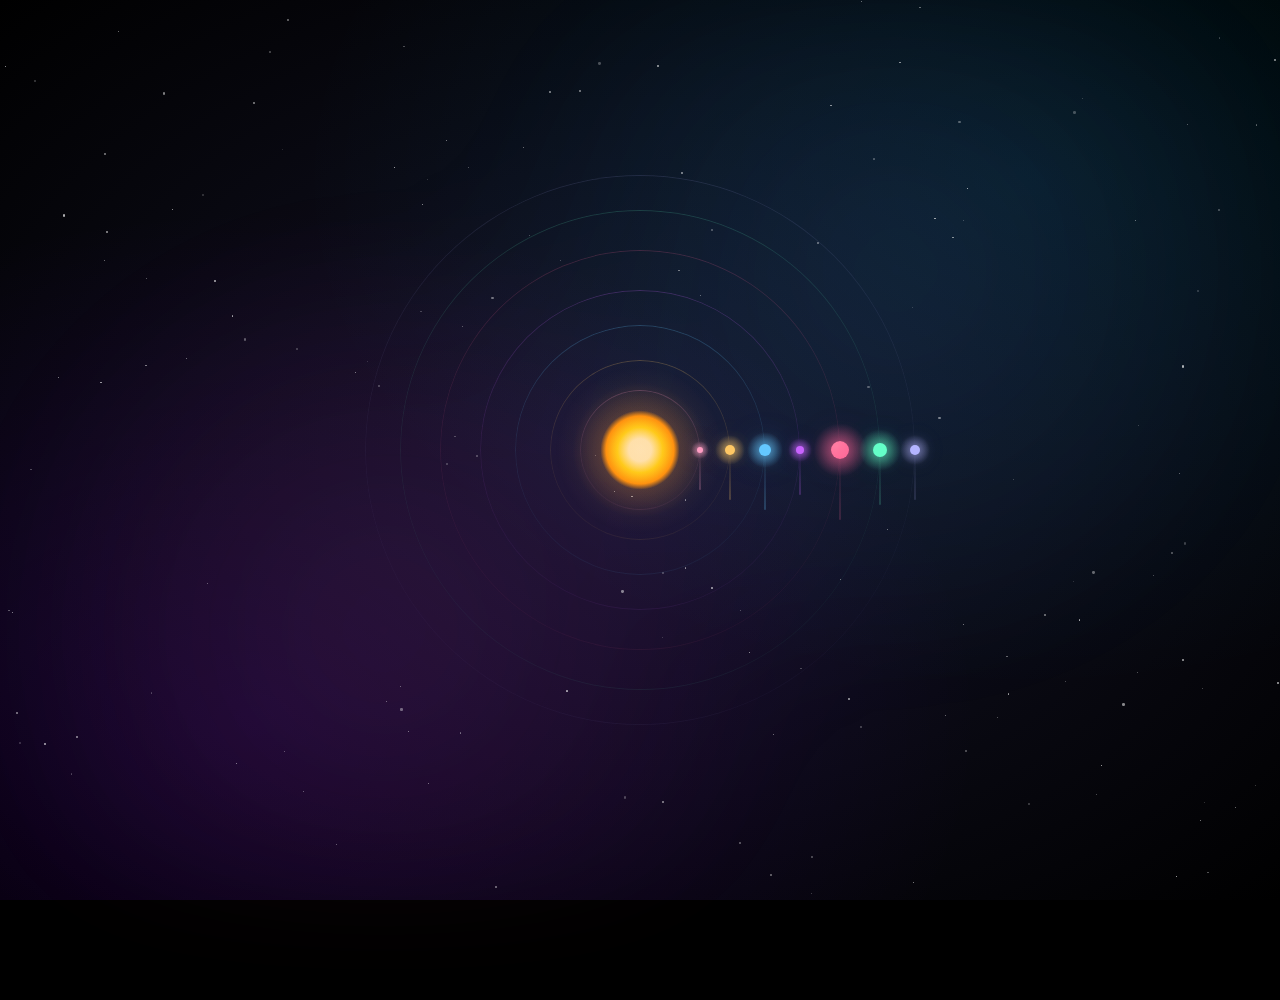
<file: target/classes/static/solar-demo.html>
<!DOCTYPE html>
<html lang="zh-CN">
<head>
    <meta charset="UTF-8">
    <meta name="viewport" content="width=device-width, initial-scale=1.0">
    <title>太阳系动画演示 v2</title>
    <style>
        * {
            margin: 0;
            padding: 0;
            box-sizing: border-box;
        }

        body {
            min-height: 100vh;
            background: #000;
            display: flex;
            align-items: center;
            justify-content: center;
            overflow: hidden;
        }

        /* 深空背景 */
        .space-bg {
            position: fixed;
            inset: 0;
            background:
                radial-gradient(ellipse at 20% 80%, rgba(120, 0, 255, 0.15) 0%, transparent 50%),
                radial-gradient(ellipse at 80% 20%, rgba(0, 200, 255, 0.1) 0%, transparent 50%),
                radial-gradient(ellipse at 50% 50%, rgba(20, 20, 40, 1) 0%, #000 100%);
        }

        /* 星云效果 */
        .nebula {
            position: fixed;
            inset: 0;
            opacity: 0.4;
            background:
                radial-gradient(circle at 30% 70%, rgba(255, 100, 150, 0.2) 0%, transparent 40%),
                radial-gradient(circle at 70% 30%, rgba(100, 150, 255, 0.2) 0%, transparent 40%);
            filter: blur(60px);
            animation: nebulaPulse 8s ease-in-out infinite;
        }

        @keyframes nebulaPulse {
            0%, 100% { opacity: 0.3; transform: scale(1); }
            50% { opacity: 0.5; transform: scale(1.1); }
        }

        /* 太阳系容器 */
        .solar-system {
            position: relative;
            width: 600px;
            height: 600px;
        }

        /* 太阳 - 抽象发光核心 */
        .sun {
            position: absolute;
            top: 50%;
            left: 50%;
            transform: translate(-50%, -50%);
            width: 80px;
            height: 80px;
            background: radial-gradient(circle,
                #fff 0%,
                #fffae6 20%,
                #ffd700 40%,
                #ff8c00 60%,
                transparent 70%
            );
            border-radius: 50%;
            animation: sunGlow 4s ease-in-out infinite;
        }

        .sun::before {
            content: '';
            position: absolute;
            inset: -40px;
            background: radial-gradient(circle,
                rgba(255, 200, 100, 0.4) 0%,
                rgba(255, 150, 50, 0.2) 30%,
                transparent 60%
            );
            border-radius: 50%;
            animation: sunCorona 3s ease-in-out infinite alternate;
        }

        .sun::after {
            content: '';
            position: absolute;
            inset: -80px;
            background: radial-gradient(circle,
                rgba(255, 180, 80, 0.15) 0%,
                transparent 50%
            );
            border-radius: 50%;
        }

        @keyframes sunGlow {
            0%, 100% { filter: brightness(1) drop-shadow(0 0 30px rgba(255, 200, 100, 0.8)); }
            50% { filter: brightness(1.2) drop-shadow(0 0 50px rgba(255, 200, 100, 1)); }
        }

        @keyframes sunCorona {
            0% { transform: scale(1) rotate(0deg); opacity: 0.6; }
            100% { transform: scale(1.2) rotate(180deg); opacity: 0.8; }
        }

        /* 轨道 - 抽象光环 */
        .orbit {
            position: absolute;
            top: 50%;
            left: 50%;
            transform: translate(-50%, -50%);
            border-radius: 50%;
            border: 1px solid transparent;
            background: linear-gradient(var(--orbit-color), transparent) border-box;
            mask: linear-gradient(#fff 0 0) padding-box, linear-gradient(#fff 0 0);
            mask-composite: exclude;
            -webkit-mask: linear-gradient(#fff 0 0) padding-box, linear-gradient(#fff 0 0);
            -webkit-mask-composite: xor;
            opacity: 0.6;
        }

        .orbit::before {
            content: '';
            position: absolute;
            inset: -2px;
            border-radius: 50%;
            background: linear-gradient(90deg, transparent, var(--orbit-glow), transparent);
            opacity: 0.3;
            animation: orbitGlow 4s linear infinite;
        }

        @keyframes orbitGlow {
            from { transform: rotate(0deg); }
            to { transform: rotate(360deg); }
        }

        /* 行星轨道容器 */
        .planet-orbit {
            position: absolute;
            top: 50%;
            left: 50%;
            transform-origin: center center;
        }

        /* 行星 - 抽象光点 */
        .planet {
            position: absolute;
            border-radius: 50%;
            transform: translate(-50%, -50%);
        }

        .planet::before {
            content: '';
            position: absolute;
            inset: -100%;
            background: radial-gradient(circle, var(--planet-glow) 0%, transparent 70%);
            border-radius: 50%;
        }

        /* 轨道尾迹 */
        .trail {
            position: absolute;
            top: 0;
            left: 50%;
            transform: translateX(-50%);
            width: 2px;
            height: 40px;
            background: linear-gradient(to top, var(--trail-color), transparent);
            border-radius: 2px;
            opacity: 0.6;
        }

        /* 行星1 - 内圈 */
        .orbit-1 { width: 120px; height: 120px; --orbit-color: rgba(255, 150, 200, 0.3); --orbit-glow: rgba(255, 150, 200, 0.5); }
        .planet-orbit-1 { width: 120px; height: 120px; animation: orbit 6s linear infinite; }
        .planet-1 {
            top: 0; left: 50%;
            width: 6px; height: 6px;
            background: #ff9ec4;
            --planet-glow: rgba(255, 158, 196, 0.6);
            box-shadow: 0 0 10px #ff9ec4, 0 0 20px rgba(255, 158, 196, 0.5);
        }
        .trail-1 { --trail-color: rgba(255, 158, 196, 0.4); }

        /* 行星2 */
        .orbit-2 { width: 180px; height: 180px; --orbit-color: rgba(255, 200, 100, 0.3); --orbit-glow: rgba(255, 200, 100, 0.5); }
        .planet-orbit-2 { width: 180px; height: 180px; animation: orbit 9s linear infinite; }
        .planet-2 {
            top: 0; left: 50%;
            width: 10px; height: 10px;
            background: #ffc864;
            --planet-glow: rgba(255, 200, 100, 0.6);
            box-shadow: 0 0 15px #ffc864, 0 0 30px rgba(255, 200, 100, 0.4);
        }
        .trail-2 { --trail-color: rgba(255, 200, 100, 0.4); height: 50px; }

        /* 行星3 - 地球蓝 */
        .orbit-3 { width: 250px; height: 250px; --orbit-color: rgba(100, 200, 255, 0.3); --orbit-glow: rgba(100, 200, 255, 0.5); }
        .planet-orbit-3 { width: 250px; height: 250px; animation: orbit 12s linear infinite; }
        .planet-3 {
            top: 0; left: 50%;
            width: 12px; height: 12px;
            background: #64c8ff;
            --planet-glow: rgba(100, 200, 255, 0.6);
            box-shadow: 0 0 15px #64c8ff, 0 0 30px rgba(100, 200, 255, 0.5);
        }
        .trail-3 { --trail-color: rgba(100, 200, 255, 0.4); height: 60px; }

        /* 行星4 */
        .orbit-4 { width: 320px; height: 320px; --orbit-color: rgba(200, 100, 255, 0.3); --orbit-glow: rgba(200, 100, 255, 0.5); }
        .planet-orbit-4 { width: 320px; height: 320px; animation: orbit 16s linear infinite; }
        .planet-4 {
            top: 0; left: 50%;
            width: 8px; height: 8px;
            background: #c864ff;
            --planet-glow: rgba(200, 100, 255, 0.6);
            box-shadow: 0 0 12px #c864ff, 0 0 25px rgba(200, 100, 255, 0.4);
        }
        .trail-4 { --trail-color: rgba(200, 100, 255, 0.4); height: 45px; }

        /* 行星5 - 大型 */
        .orbit-5 { width: 400px; height: 400px; --orbit-color: rgba(255, 100, 150, 0.25); --orbit-glow: rgba(255, 100, 150, 0.4); }
        .planet-orbit-5 { width: 400px; height: 400px; animation: orbit 20s linear infinite; }
        .planet-5 {
            top: 0; left: 50%;
            width: 18px; height: 18px;
            background: radial-gradient(circle at 30% 30%, #ff8fab, #ff6496);
            --planet-glow: rgba(255, 100, 150, 0.5);
            box-shadow: 0 0 20px #ff6496, 0 0 40px rgba(255, 100, 150, 0.3);
        }
        .trail-5 { --trail-color: rgba(255, 100, 150, 0.3); height: 70px; }

        /* 行星6 - 外圈 */
        .orbit-6 { width: 480px; height: 480px; --orbit-color: rgba(100, 255, 200, 0.2); --orbit-glow: rgba(100, 255, 200, 0.4); }
        .planet-orbit-6 { width: 480px; height: 480px; animation: orbit 25s linear infinite; }
        .planet-6 {
            top: 0; left: 50%;
            width: 14px; height: 14px;
            background: #64ffc8;
            --planet-glow: rgba(100, 255, 200, 0.5);
            box-shadow: 0 0 18px #64ffc8, 0 0 35px rgba(100, 255, 200, 0.3);
        }
        .trail-6 { --trail-color: rgba(100, 255, 200, 0.3); height: 55px; }

        /* 行星7 - 最外圈 */
        .orbit-7 { width: 550px; height: 550px; --orbit-color: rgba(180, 180, 255, 0.15); --orbit-glow: rgba(180, 180, 255, 0.3); }
        .planet-orbit-7 { width: 550px; height: 550px; animation: orbit 30s linear infinite; }
        .planet-7 {
            top: 0; left: 50%;
            width: 10px; height: 10px;
            background: #b4b4ff;
            --planet-glow: rgba(180, 180, 255, 0.5);
            box-shadow: 0 0 15px #b4b4ff, 0 0 30px rgba(180, 180, 255, 0.3);
        }
        .trail-7 { --trail-color: rgba(180, 180, 255, 0.25); height: 50px; }

        @keyframes orbit {
            from { transform: translate(-50%, -50%) rotate(0deg); }
            to { transform: translate(-50%, -50%) rotate(360deg); }
        }

        /* 背景星星 */
        .stars {
            position: fixed;
            inset: 0;
            pointer-events: none;
        }

        .star {
            position: absolute;
            background: white;
            border-radius: 50%;
        }

        .star.twinkle {
            animation: twinkle 3s ease-in-out infinite;
        }

        @keyframes twinkle {
            0%, 100% { opacity: 0.2; transform: scale(1); }
            50% { opacity: 1; transform: scale(1.5); }
        }

        /* 流星 */
        .meteor {
            position: fixed;
            width: 2px;
            height: 80px;
            background: linear-gradient(to bottom, rgba(255, 255, 255, 0.8), transparent);
            transform: rotate(-45deg);
            animation: meteor 4s linear infinite;
            opacity: 0;
        }

        @keyframes meteor {
            0% { opacity: 0; transform: translateX(0) translateY(0) rotate(-45deg); }
            10% { opacity: 1; }
            30% { opacity: 0; }
            100% { opacity: 0; transform: translateX(-300px) translateY(300px) rotate(-45deg); }
        }
    </style>
</head>
<body>
    <div class="space-bg"></div>
    <div class="nebula"></div>
    <div class="stars" id="stars"></div>

    <div class="solar-system">
        <!-- 轨道 -->
        <div class="orbit orbit-1"></div>
        <div class="orbit orbit-2"></div>
        <div class="orbit orbit-3"></div>
        <div class="orbit orbit-4"></div>
        <div class="orbit orbit-5"></div>
        <div class="orbit orbit-6"></div>
        <div class="orbit orbit-7"></div>

        <!-- 太阳 -->
        <div class="sun"></div>

        <!-- 行星 -->
        <div class="planet-orbit planet-orbit-1">
            <div class="trail trail-1"></div>
            <div class="planet planet-1"></div>
        </div>
        <div class="planet-orbit planet-orbit-2">
            <div class="trail trail-2"></div>
            <div class="planet planet-2"></div>
        </div>
        <div class="planet-orbit planet-orbit-3">
            <div class="trail trail-3"></div>
            <div class="planet planet-3"></div>
        </div>
        <div class="planet-orbit planet-orbit-4">
            <div class="trail trail-4"></div>
            <div class="planet planet-4"></div>
        </div>
        <div class="planet-orbit planet-orbit-5">
            <div class="trail trail-5"></div>
            <div class="planet planet-5"></div>
        </div>
        <div class="planet-orbit planet-orbit-6">
            <div class="trail trail-6"></div>
            <div class="planet planet-6"></div>
        </div>
        <div class="planet-orbit planet-orbit-7">
            <div class="trail trail-7"></div>
            <div class="planet planet-7"></div>
        </div>
    </div>

    <!-- 流星 -->
    <div class="meteor" style="top: 10%; left: 80%; animation-delay: 0s;"></div>
    <div class="meteor" style="top: 30%; left: 90%; animation-delay: 2s;"></div>
    <div class="meteor" style="top: 5%; left: 60%; animation-delay: 5s;"></div>

    <script>
        // 生成星星
        const starsContainer = document.getElementById('stars');
        for (let i = 0; i < 150; i++) {
            const star = document.createElement('div');
            star.className = 'star' + (Math.random() > 0.7 ? ' twinkle' : '');
            star.style.left = Math.random() * 100 + '%';
            star.style.top = Math.random() * 100 + '%';
            const size = Math.random() * 2 + 0.5;
            star.style.width = size + 'px';
            star.style.height = size + 'px';
            star.style.opacity = Math.random() * 0.5 + 0.2;
            star.style.animationDelay = Math.random() * 3 + 's';
            starsContainer.appendChild(star);
        }
    </script>
</body>
</html>
</file>
